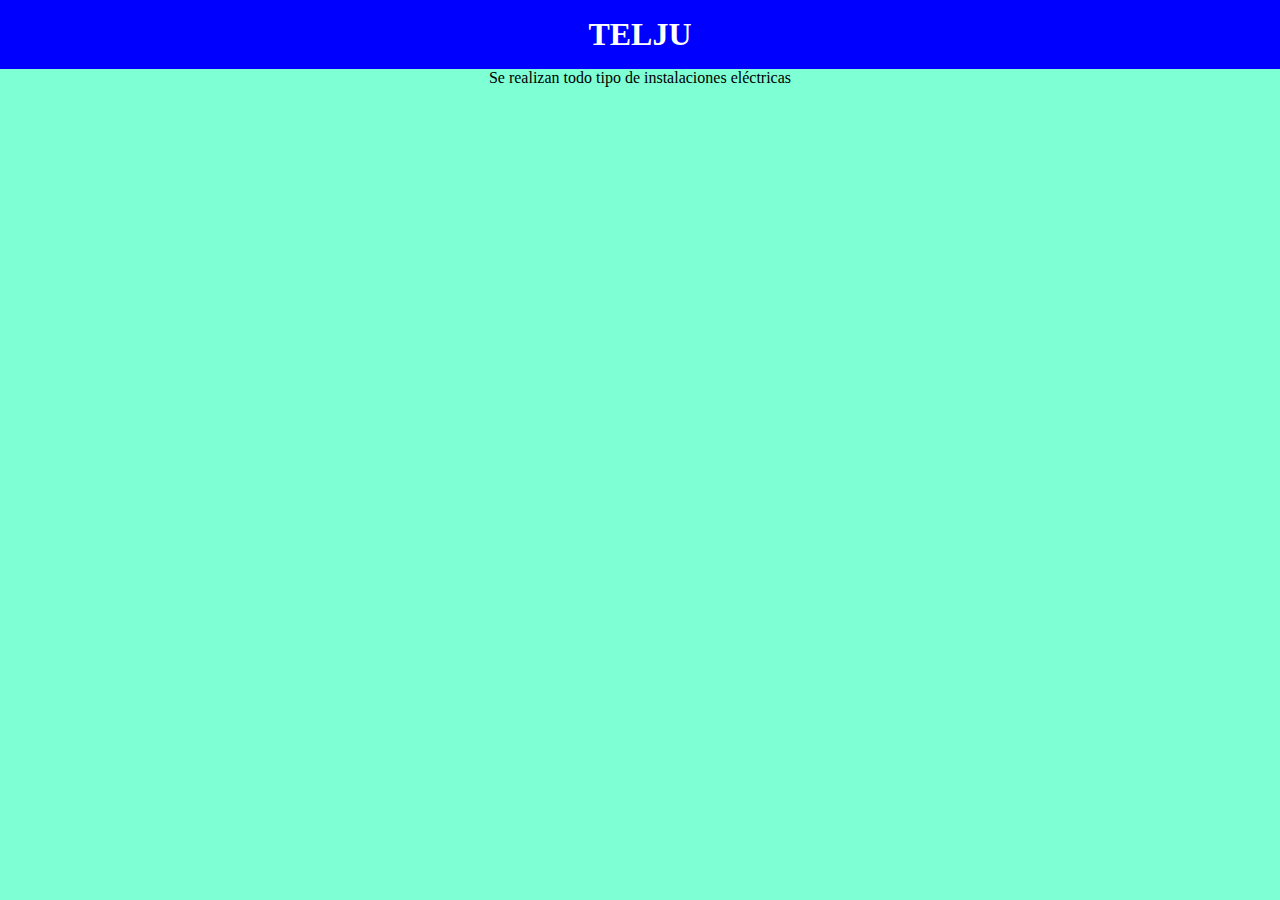
<file: index.html>
<!DOCTYPE html>
<html lang="en">
<head>
    <meta charset="UTF-8">
    <meta name="viewport" content="width=device-width, initial-scale=1.0">
    <title>TELJU Electricidad</title>

    <link rel="stylesheet" href="main.css">
</head>
<body>

    <header>
        <h1>TELJU</h1>
    </header>

    <section>
        <div>Se realizan todo tipo de instalaciones eléctricas</div>
    </section>

    <footer>
        
    </footer>
    
</body>
</html>
</file>
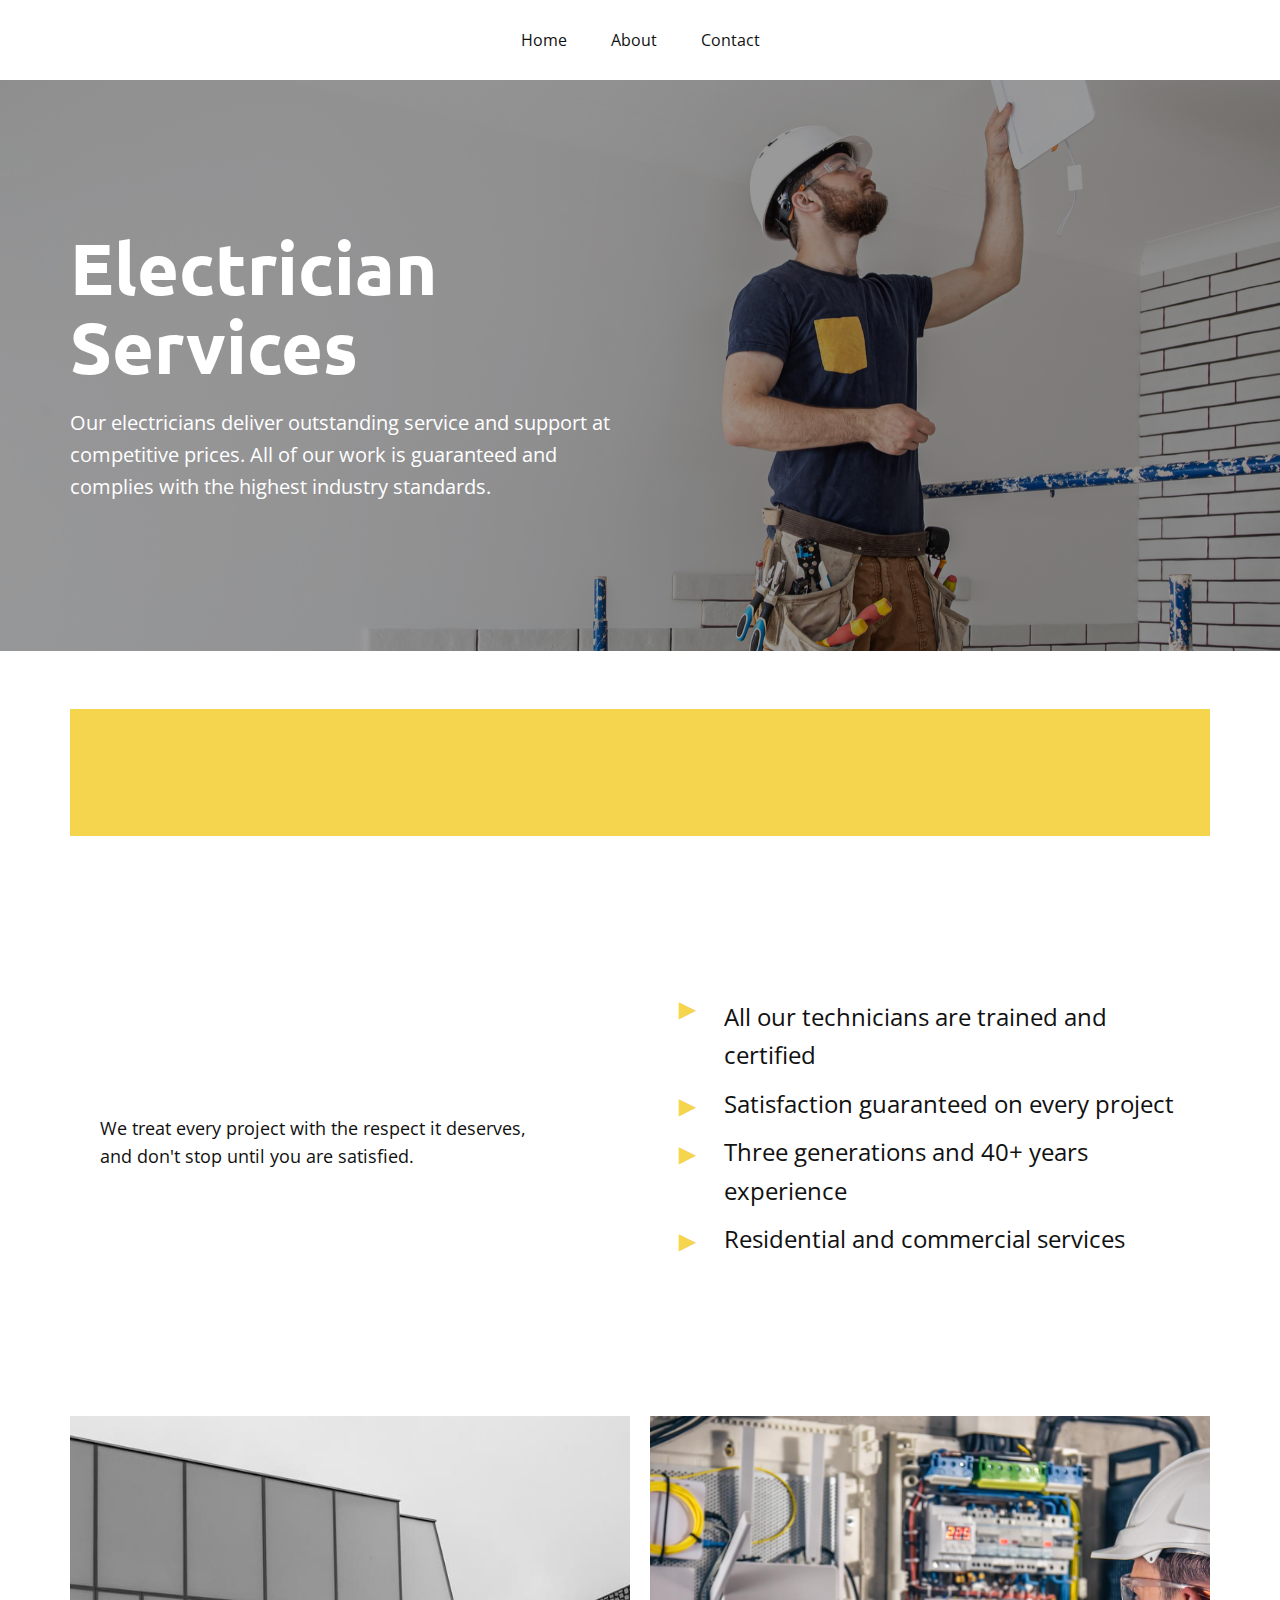
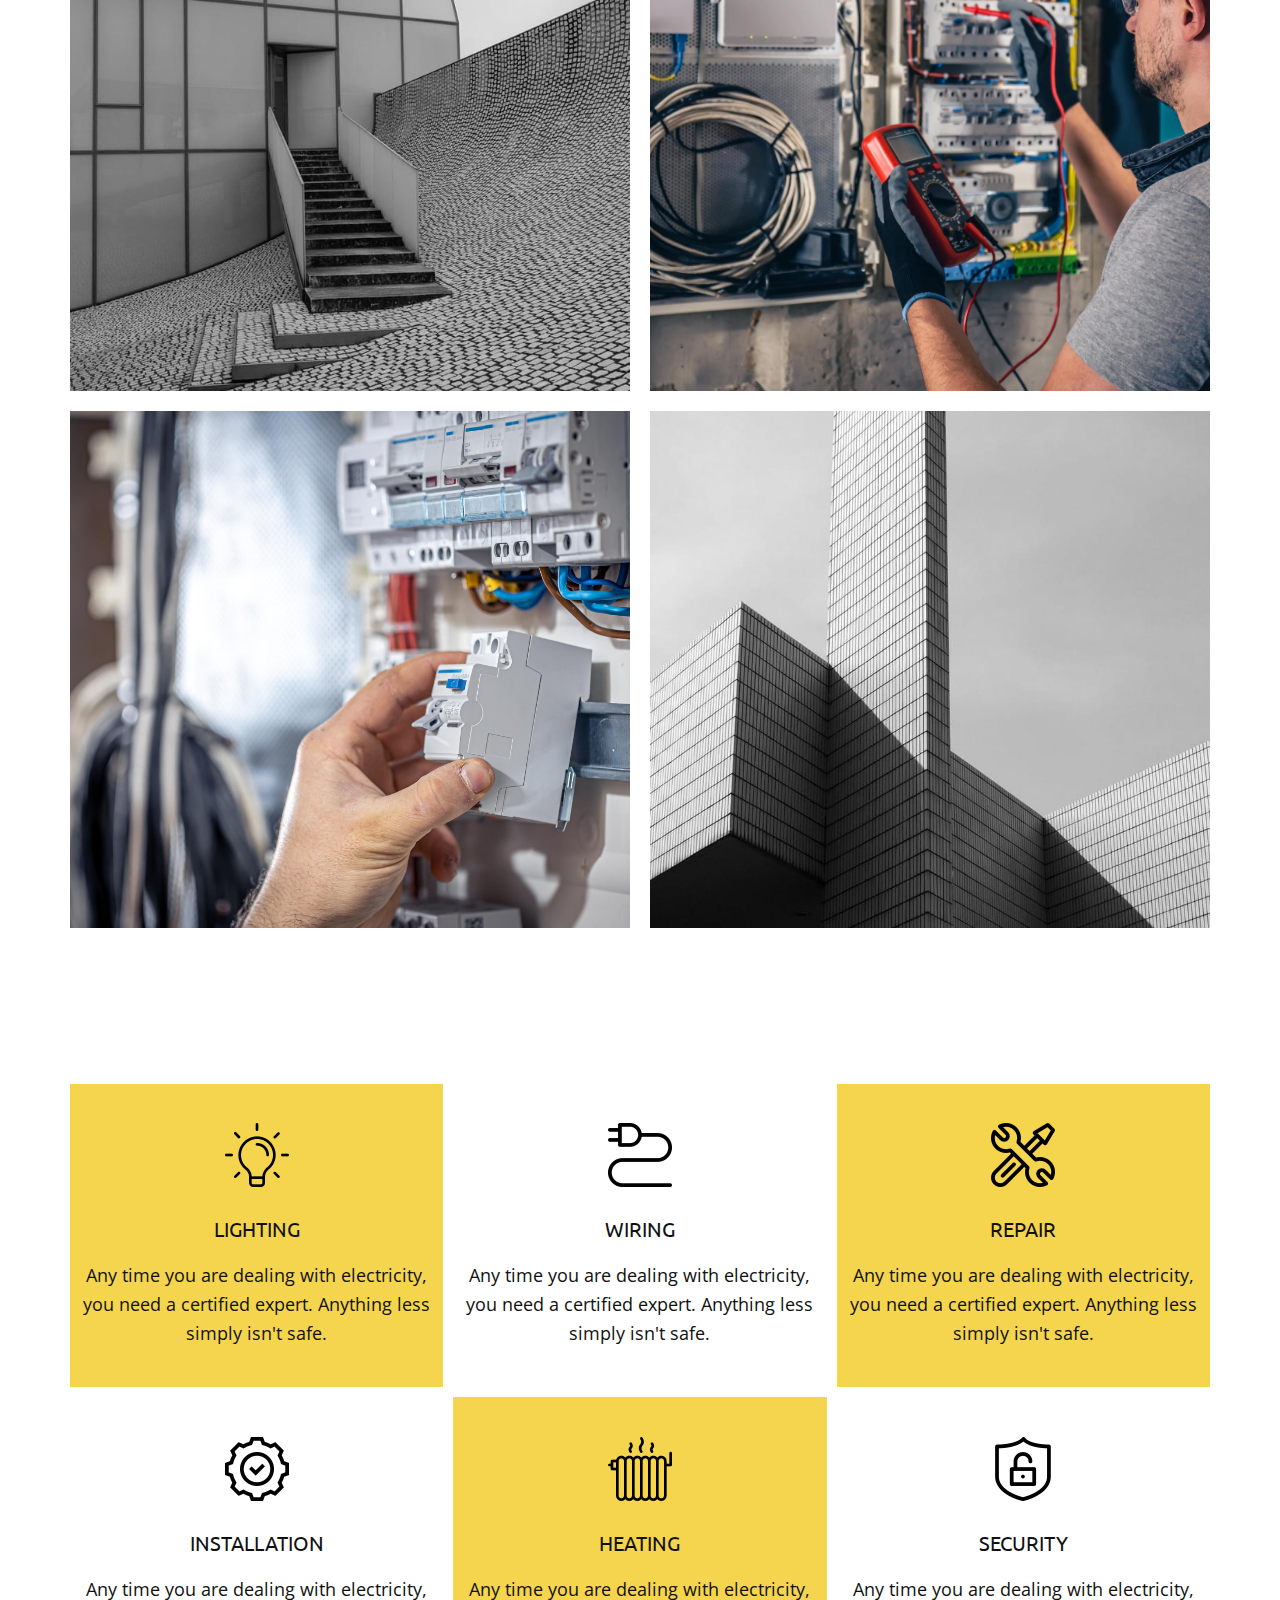
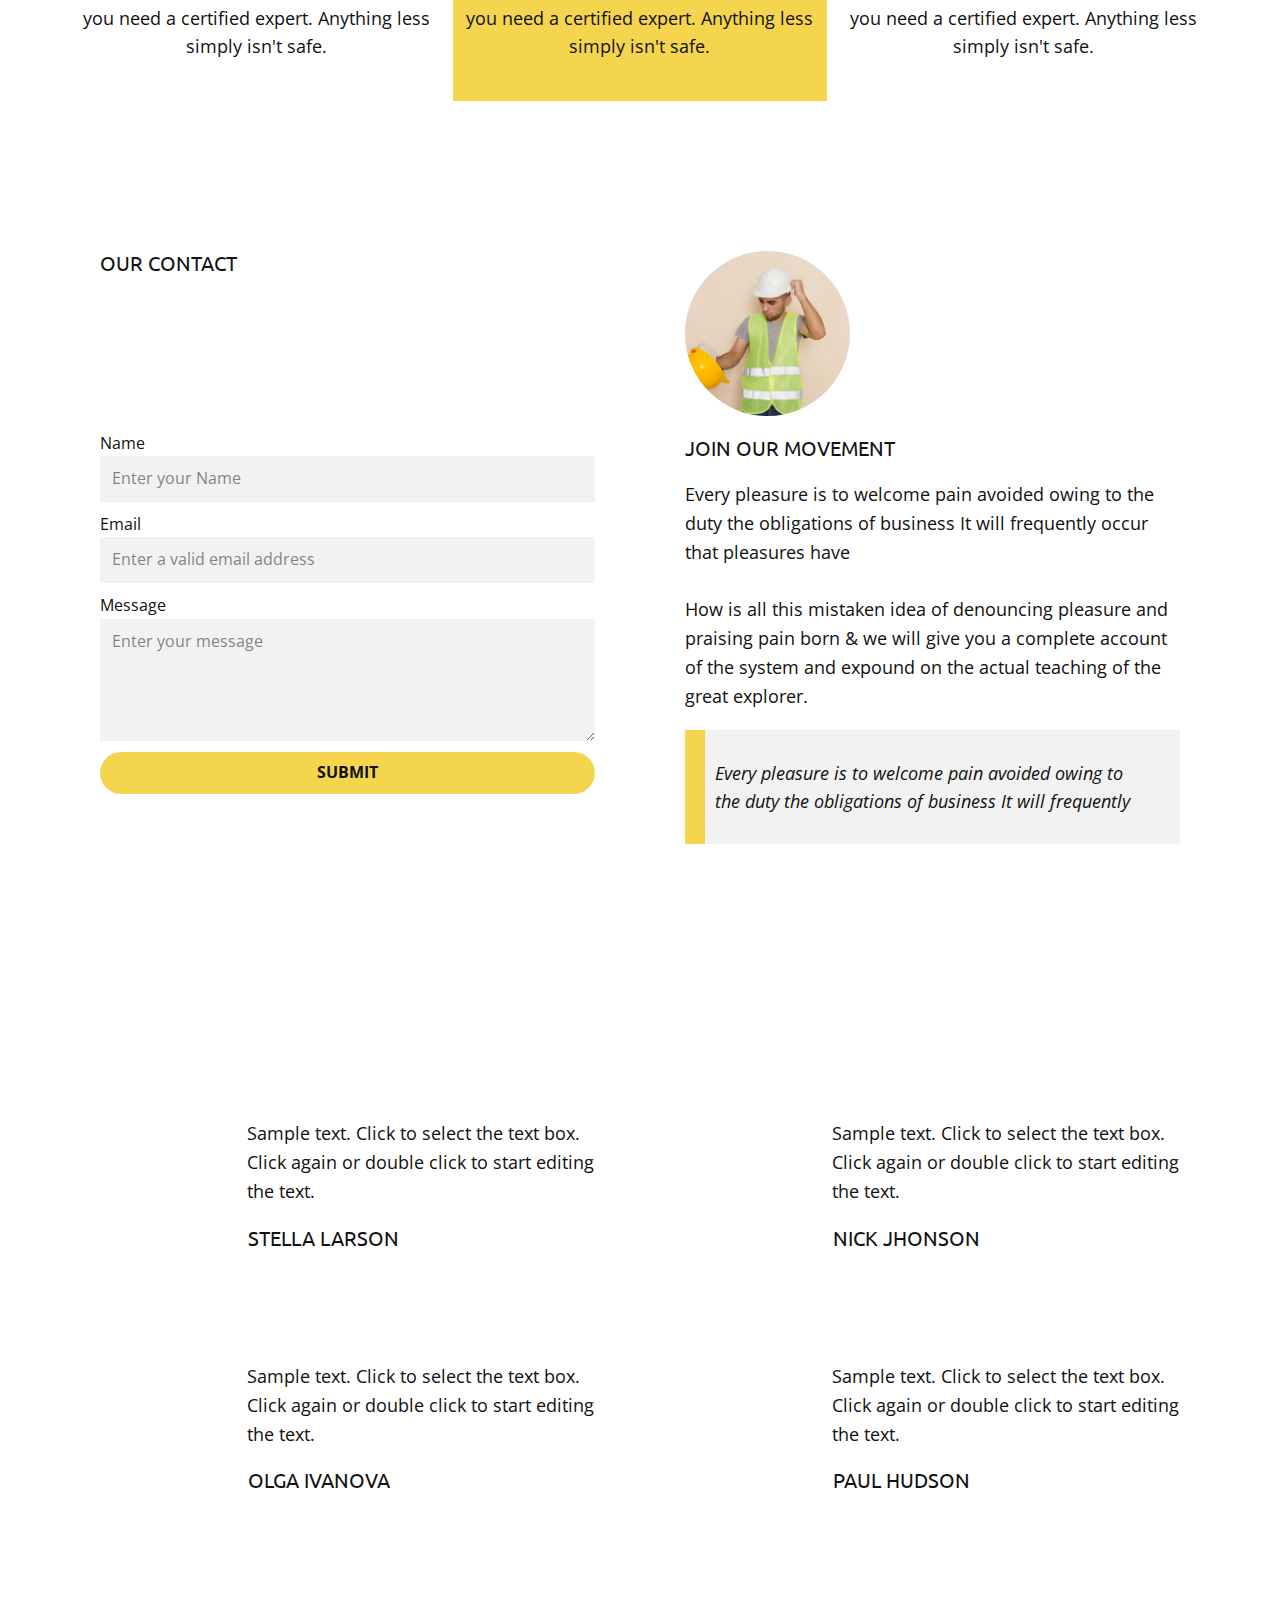
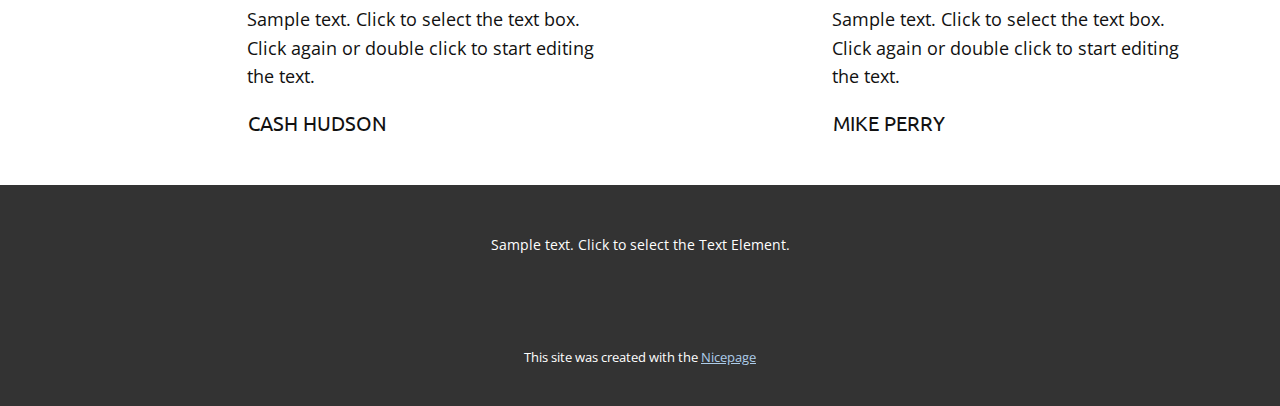
<file: website/index.html>
<!DOCTYPE html>
<html style="font-size: 16px;" lang="es">

<head>
  <meta name="viewport" content="width=device-width, initial-scale=1.0">
  <meta charset="utf-8">
  <meta name="keywords" content="​Electrician Services, ​Safety and Service, Always our Priority">
  <meta name="description" content="">
  <title>Home 1</title>
  <link rel="stylesheet" href="nicepage.css" media="screen">
  <link rel="stylesheet" href="index.css" media="screen">
  <script class="u-script" type="text/javascript" src="jquery-1.9.1.min.js" defer=""></script>
  <script class="u-script" type="text/javascript" src="nicepage.js" defer=""></script>
  <meta name="generator" content="Nicepage 7.5.3, nicepage.com">
  <meta name="referrer" content="origin">









  <link id="u-theme-google-font" rel="stylesheet"
    href="https://fonts.googleapis.com/css?family=Roboto:100,100i,300,300i,400,400i,500,500i,700,700i,900,900i|Open+Sans:300,300i,400,400i,500,500i,600,600i,700,700i,800,800i">
  <link id="u-page-google-font" rel="stylesheet"
    href="https://fonts.googleapis.com/css?family=Ubuntu:300,300i,400,400i,500,500i,700,700i">
  <script type="application/ld+json">
    {
      "@context": "http://schema.org",
      "@type": "Organization",
      "name": ""
    }
  </script>
  <meta name="theme-color" content="#478ac9">
  <meta property="og:title" content="Home 1">
  <meta property="og:type" content="website">
  <meta data-intl-tel-input-cdn-path="intlTelInput/">
</head>

<body data-home-page="https://website6467167.nicepage.io/Home-1.html?version=1b3f8daf-0bd8-be18-05f1-ea931a1cbc53"
  data-home-page-title="Home 1" data-path-to-root="./" data-include-products="false" class="u-body u-xl-mode"
  data-lang="es">
  <header class="u-clearfix u-container-align-center u-header u-header" id="sec-41f8">
    <div class="u-clearfix u-sheet u-sheet-1">
      <nav class="u-menu u-menu-one-level u-offcanvas u-menu-1">
        <div class="menu-collapse" style="font-size: 1rem; letter-spacing: 0px;">
          <a class="u-button-style u-custom-left-right-menu-spacing u-custom-padding-bottom u-custom-text-active-color u-custom-text-hover-color u-custom-top-bottom-menu-spacing u-hamburger-link u-nav-link u-text-active-palette-1-base u-text-hover-palette-2-base"
            href="#">
            <svg class="u-svg-link" viewBox="0 0 24 24">
              <use xlink:href="#menu-hamburger"></use>
            </svg>
            <svg class="u-svg-content" version="1.1" id="menu-hamburger" viewBox="0 0 16 16" x="0px" y="0px"
              xmlns:xlink="http://www.w3.org/1999/xlink" xmlns="http://www.w3.org/2000/svg">
              <g>
                <rect y="1" width="16" height="2"></rect>
                <rect y="7" width="16" height="2"></rect>
                <rect y="13" width="16" height="2"></rect>
              </g>
            </svg>
          </a>
        </div>
        <div class="u-custom-menu u-nav-container">
          <ul class="u-nav u-unstyled u-nav-1">
            <li class="u-nav-item"><a
                class="u-button-style u-nav-link u-text-active-palette-3-base u-text-hover-palette-3-base" href="#"
                style="padding: 10px 20px;">Home</a>
            </li>
            <li class="u-nav-item"><a
                class="u-button-style u-nav-link u-text-active-palette-3-base u-text-hover-palette-3-base" href="#"
                style="padding: 10px 20px;">About</a>
            </li>
            <li class="u-nav-item"><a
                class="u-button-style u-nav-link u-text-active-palette-3-base u-text-hover-palette-3-base" href="#"
                style="padding: 10px 20px;">Contact</a>
            </li>
          </ul>
        </div>
        <div class="u-custom-menu u-nav-container-collapse">
          <div class="u-black u-container-style u-inner-container-layout u-opacity u-opacity-95 u-sidenav">
            <div class="u-inner-container-layout u-sidenav-overflow">
              <div class="u-menu-close"></div>
              <ul class="u-align-center u-nav u-popupmenu-items u-unstyled u-nav-2">
                <li class="u-nav-item"><a class="u-button-style u-nav-link" href="#">Home</a>
                </li>
                <li class="u-nav-item"><a class="u-button-style u-nav-link" href="#">About</a>
                </li>
                <li class="u-nav-item"><a class="u-button-style u-nav-link" href="#">Contact</a>
                </li>
              </ul>
            </div>
          </div>
          <div class="u-black u-menu-overlay u-opacity u-opacity-70"></div>
        </div>
      </nav>
    </div>
  </header>
  <section class="u-clearfix u-image u-shading u-section-1" id="sec-0876" data-image-width="2000"
    data-image-height="1445">
    <div
      class="u-clearfix u-sheet u-valign-middle-lg u-valign-middle-md u-valign-middle-sm u-valign-middle-xl u-sheet-1">
      <h1 class="u-text u-text-1" data-animation-name="customAnimationIn" data-animation-duration="2000"> Electrician
        Services</h1>
      <p class="u-text u-text-2"> Our electricians deliver outstanding service and support at competitive prices. All of
        our work is guaranteed and complies with the highest industry standards.</p>
    </div>
  </section>
  <section class="u-clearfix u-section-2" id="sec-8982">
    <div class="u-clearfix u-sheet u-sheet-1">
      <div
        class="data-layout-selected u-align-left-lg u-clearfix u-expanded-width u-gutter-0 u-layout-wrap u-layout-wrap-1">
        <div class="u-layout">
          <div class="u-layout-row">
            <div
              class="u-container-align-center-sm u-container-align-center-xs u-container-style u-layout-cell u-palette-3-base u-size-37-md u-size-37-sm u-size-37-xs u-size-40-lg u-size-40-xl u-layout-cell-1">
              <div class="u-container-layout u-valign-middle-xl u-container-layout-1">
                <h3 class="u-align-center-sm u-align-center-xs u-text u-text-default-xl u-text-1"
                  data-animation-name="customAnimationIn" data-animation-duration="2000"> Safety and Service, Always our
                  Priority</h3>
              </div>
            </div>
            <div
              class="u-container-align-center u-container-style u-layout-cell u-palette-3-base u-size-20-lg u-size-20-xl u-size-23-md u-size-23-sm u-size-23-xs u-layout-cell-2">
              <div class="u-container-layout u-valign-middle u-container-layout-2">
                <a href="#" class="u-align-center u-black u-border-none u-btn u-button-style u-btn-1"
                  data-animation-name="customAnimationIn" data-animation-duration="2000">get a free quote&nbsp;</a>
              </div>
            </div>
          </div>
        </div>
      </div>
    </div>
  </section>
  <section class="u-clearfix u-section-3" id="sec-6ab8">
    <div class="u-clearfix u-sheet u-sheet-1">
      <div class="data-layout-selected u-clearfix u-expanded-width u-layout-wrap u-layout-wrap-1">
        <div class="u-layout" style="">
          <div class="u-layout-row" style="">
            <div class="u-container-style u-layout-cell u-size-30 u-layout-cell-1">
              <div class="u-container-layout u-valign-top u-container-layout-1">
                <h2 class="u-text u-text-default u-text-1" data-animation-name="customAnimationIn"
                  data-animation-duration="2000"> Satisfaction Guaranteed</h2>
                <p class="u-text u-text-2"> We treat every project with the respect it deserves, and don't stop until
                  you are satisfied.</p>
                <a href="#" class="u-border-none u-btn u-button-style u-palette-3-base u-btn-1"
                  data-animation-name="customAnimationIn" data-animation-duration="2000">view all services</a>
              </div>
            </div>
            <div class="u-container-style u-layout-cell u-size-30 u-layout-cell-2">
              <div class="u-container-layout u-container-layout-2">
                <ul class="u-custom-list u-spacing-10 u-text u-text-default u-text-3">
                  <li style="padding-left: 20px;">
                    <div class="u-list-icon u-text-palette-3-base">
                      <div style="font-size: 1.2em; margin: -1.2em;">►</div>
                    </div>
                  </li>
                  <li style="padding-left: 20px;">All our technicians are trained and certified</li>
                  <li style="padding-left: 20px;">
                    <div class="u-list-icon u-text-palette-3-base">
                      <div style="font-size: 1.2em; margin: -1.2em;">►</div>
                    </div>Satisfaction guaranteed on every project
                  </li>
                  <li style="padding-left: 20px;">
                    <div class="u-list-icon u-text-palette-3-base">
                      <div style="font-size: 1.2em; margin: -1.2em;">►</div>
                    </div>Three generations and 40+ years experience
                  </li>
                  <li style="padding-left: 20px;">
                    <div class="u-list-icon u-text-palette-3-base">
                      <div style="font-size: 1.2em; margin: -1.2em;">►</div>
                    </div>
                  </li>
                  <li style="padding-left: 20px;">Residential and commercial services</li>
                </ul>
              </div>
            </div>
          </div>
        </div>
      </div>
    </div>
  </section>
  <section class="u-align-left u-clearfix u-container-align-left u-section-4" id="carousel_75d4">
    <div class="u-clearfix u-sheet u-sheet-1">
      <div
        class="data-layout-selected u-align-left u-clearfix u-expanded-width u-gutter-20 u-layout-wrap u-layout-wrap-1">
        <div class="u-layout">
          <div class="u-layout-col">
            <div class="u-size-30">
              <div class="u-layout-row">
                <div
                  class="u-align-center u-container-align-center u-container-style u-image u-layout-cell u-size-30 u-image-1"
                  data-image-width="720" data-image-height="1080">
                  <div class="u-container-layout u-valign-middle u-container-layout-1">
                    <div
                      class="u-align-center u-container-align-center u-container-style u-group u-palette-3-base u-group-1"
                      data-animation-name="customAnimationIn" data-animation-duration="2000">
                      <div class="u-container-layout u-valign-middle u-container-layout-2">
                        <h3 class="u-align-center u-text u-text-1">Recent Projects</h3>
                        <p class="u-align-center u-text u-text-2"> Excepteur sint occaecat cupidatat non proident, sunt
                          in culpa qui officia deserunt mollit anim id est laborum.&nbsp;​Ut enim ad minim veniam, quis
                          nostrud exercitation ullamco laboris nisi ut aliquip ex ea commodo consequat.</p>
                      </div>
                    </div>
                  </div>
                </div>
                <div class="u-container-style u-image u-layout-cell u-size-30 u-image-2" data-image-width="2000"
                  data-image-height="1333">
                  <div class="u-container-layout u-container-layout-3"></div>
                </div>
              </div>
            </div>
            <div class="u-size-30">
              <div class="u-layout-row">
                <div class="u-container-style u-image u-layout-cell u-size-30 u-image-3" data-image-width="1500"
                  data-image-height="1000">
                  <div class="u-container-layout u-container-layout-4"></div>
                </div>
                <div class="u-container-style u-image u-layout-cell u-size-30 u-image-4" data-image-width="810"
                  data-image-height="1080">
                  <div class="u-container-layout u-container-layout-5"></div>
                </div>
              </div>
            </div>
          </div>
        </div>
      </div>
    </div>
  </section>
  <section class="u-clearfix u-container-align-center u-section-5" id="sec-66c0">
    <div class="u-clearfix u-sheet u-sheet-1">
      <h2 class="u-align-center u-text u-text-default u-text-1" data-animation-name="customAnimationIn"
        data-animation-duration="2000">Our Services</h2>
      <div class="u-expanded-width u-list u-list-1">
        <div class="u-repeater u-repeater-1">
          <div
            class="u-container-align-center u-container-style u-custom-item u-list-item u-palette-3-base u-repeater-item u-list-item-1">
            <div class="u-container-layout u-similar-container u-valign-middle u-container-layout-1">
              <span class="u-align-center u-file-icon u-icon u-text-black u-icon-1"><img
                  src="images/2910914-c46c1be8.png" alt=""></span>
              <h5 class="u-align-center u-text u-text-default u-text-2">Lighting</h5>
              <p class="u-align-center u-text u-text-default u-text-3"> Any time you are dealing with electricity, you
                need a certified expert. Anything less simply isn't safe.</p>
            </div>
          </div>
          <div class="u-container-align-center u-container-style u-custom-item u-list-item u-repeater-item">
            <div class="u-container-layout u-similar-container u-valign-middle u-container-layout-2">
              <span class="u-align-center u-file-icon u-icon u-text-black u-icon-2"><img
                  src="images/1373626-8a7c5cbc.png" alt=""></span>
              <h5 class="u-align-center u-text u-text-default u-text-4">Wiring</h5>
              <p class="u-align-center u-text u-text-default u-text-5"> Any time you are dealing with electricity, you
                need a certified expert. Anything less simply isn't safe.</p>
            </div>
          </div>
          <div
            class="u-container-align-center u-container-style u-custom-item u-list-item u-palette-3-base u-repeater-item u-list-item-3">
            <div class="u-container-layout u-similar-container u-valign-middle u-container-layout-3">
              <span class="u-align-center u-file-icon u-icon u-text-black u-icon-3"><img
                  src="images/807380-7b6f06cb.png" alt=""></span>
              <h5 class="u-align-center u-text u-text-default u-text-6">Repair</h5>
              <p class="u-align-center u-text u-text-default u-text-7"> Any time you are dealing with electricity, you
                need a certified expert. Anything less simply isn't safe.</p>
            </div>
          </div>
          <div class="u-container-align-center u-container-style u-custom-item u-list-item u-repeater-item">
            <div class="u-container-layout u-similar-container u-valign-middle u-container-layout-4">
              <span class="u-align-center u-file-icon u-icon u-icon-4"><img src="images/4905165.png" alt=""></span>
              <h5 class="u-align-center u-text u-text-default u-text-8">Installation</h5>
              <p class="u-align-center u-text u-text-default u-text-9"> Any time you are dealing with electricity, you
                need a certified expert. Anything less simply isn't safe.</p>
            </div>
          </div>
          <div
            class="u-container-align-center u-container-style u-custom-item u-list-item u-palette-3-base u-repeater-item u-list-item-5">
            <div class="u-container-layout u-similar-container u-valign-middle u-container-layout-5">
              <span class="u-align-center u-file-icon u-icon u-icon-5"><img src="images/289759.png" alt=""></span>
              <h5 class="u-align-center u-text u-text-default u-text-10">Heating</h5>
              <p class="u-align-center u-text u-text-default u-text-11"> Any time you are dealing with electricity, you
                need a certified expert. Anything less simply isn't safe.</p>
            </div>
          </div>
          <div class="u-container-align-center u-container-style u-custom-item u-list-item u-repeater-item">
            <div class="u-container-layout u-similar-container u-valign-middle u-container-layout-6">
              <span class="u-align-center u-file-icon u-icon u-icon-6"><img src="images/1691685.png" alt=""></span>
              <h5 class="u-align-center u-text u-text-default u-text-12">Security</h5>
              <p class="u-align-center u-text u-text-default u-text-13"> Any time you are dealing with electricity, you
                need a certified expert. Anything less simply isn't safe.</p>
            </div>
          </div>
        </div>
      </div>
    </div>
  </section>
  <section class="u-clearfix u-section-6" id="carousel_3aaf">
    <div class="u-clearfix u-sheet u-sheet-1">
      <div
        class="data-layout-selected u-align-left-lg u-align-left-md u-align-left-sm u-align-left-xs u-clearfix u-expanded-width u-gutter-30 u-layout-wrap u-layout-wrap-1">
        <div class="u-layout">
          <div class="u-layout-row">
            <div class="u-container-style u-layout-cell u-size-30 u-white u-layout-cell-1">
              <div class="u-container-layout u-container-layout-1">
                <h5 class="u-text u-text-default u-text-1">Our Contact</h5>
                <h2 class="u-text u-text-default u-text-2" data-animation-name="customAnimationIn"
                  data-animation-duration="2000"> Feel Free To Ask Me Anything</h2>
                <div class="u-expanded-width-sm u-expanded-width-xs u-form u-form-1">
                  <form action="https://forms.nicepagesrv.com/v2/form/process"
                    class="u-clearfix u-form-spacing-10 u-form-vertical u-inner-form" source="email" name="form"
                    style="padding: 0px;">
                    <div class="u-form-group u-form-name">
                      <label for="name-513e" class="u-label">Name</label>
                      <input type="text" placeholder="Enter your Name" id="name-513e" name="name"
                        class="u-border-none u-grey-5 u-input u-input-rectangle" required="">
                    </div>
                    <div class="u-form-email u-form-group">
                      <label for="email-513e" class="u-label">Email</label>
                      <input type="email" placeholder="Enter a valid email address" id="email-513e" name="email"
                        class="u-border-none u-grey-5 u-input u-input-rectangle" required="">
                    </div>
                    <div class="u-form-group u-form-message">
                      <label for="message-513e" class="u-label">Message</label>
                      <textarea placeholder="Enter your message" rows="4" cols="50" id="message-513e" name="message"
                        class="u-border-none u-grey-5 u-input u-input-rectangle" required=""></textarea>
                    </div>
                    <div class="u-align-left u-form-group u-form-submit">
                      <a href="#"
                        class="u-border-none u-btn u-btn-submit u-button-style u-hover-black u-palette-3-base u-btn-1">Submit</a>
                      <input type="submit" value="submit" class="u-form-control-hidden">
                    </div>
                    <div class="u-form-send-message u-form-send-success"> Thank you! Your message has been sent. </div>
                    <div class="u-form-send-error u-form-send-message"> Unable to send your message. Please fix errors
                      then try again. </div>
                    <input type="hidden" value="" name="recaptchaResponse">
                    <input type="hidden" name="formServices" value="e20fc477-2a28-bc4e-6feb-b6e2b41cac64">
                  </form>
                </div>
              </div>
            </div>
            <div class="u-container-style u-layout-cell u-size-30 u-white u-layout-cell-2">
              <div class="u-container-layout u-valign-top u-container-layout-2">
                <div class="u-image u-image-circle u-image-1" alt="" data-image-width="2000" data-image-height="1333">
                </div>
                <h5 class="u-text u-text-default u-text-3">Join Our Movement</h5>
                <p class="u-text u-text-4"> Every pleasure is to welcome pain avoided owing to the duty the obligations
                  of business It will frequently occur that pleasures have<br>
                  <br>How is all this mistaken idea of denouncing pleasure and praising pain born &amp; we will give you
                  a complete account of the system and expound on the actual teaching of the great explorer.
                </p>
                <div
                  class="custom-expanded u-border-20 u-border-no-bottom u-border-no-right u-border-no-top u-border-palette-3-base u-container-style u-grey-5 u-group u-group-1">
                  <div class="u-container-layout u-valign-middle u-container-layout-3">
                    <p class="u-text u-text-default u-text-5"> Every pleasure is to welcome pain avoided owing to the
                      duty the obligations of business It will fr<span style="font-style: italic;"></span>equently
                    </p>
                  </div>
                </div>
              </div>
            </div>
          </div>
        </div>
      </div>
    </div>
  </section>
  <section class="u-align-center u-clearfix u-container-align-center u-section-7" id="carousel_3851">
    <div class="u-clearfix u-sheet u-sheet-1">
      <h2 class="u-align-center u-text u-text-default u-text-1" data-animation-name="customAnimationIn"
        data-animation-duration="2000">Testimonials</h2>
      <div class="u-expanded-width u-list u-list-1">
        <div class="u-repeater u-repeater-1">
          <div
            class="u-container-align-center-lg u-container-align-center-md u-container-align-center-sm u-container-align-center-xs u-container-style u-list-item u-repeater-item u-shape-rectangle">
            <div class="u-container-layout u-similar-container u-valign-middle u-container-layout-1">
              <div alt="" class="u-image u-image-circle u-image-1" data-image-width="1620" data-image-height="1080"
                data-animation-name="customAnimationIn" data-animation-duration="1000"></div>
              <p class="u-align-center-lg u-align-center-md u-align-center-sm u-align-center-xs u-text u-text-2">Sample
                text. Click to select the text box. Click again or double click to start editing the text.</p>
              <h5
                class="u-align-center-lg u-align-center-md u-align-center-sm u-align-center-xs u-text u-text-default u-text-3">
                stella larson</h5>
            </div>
          </div>
          <div
            class="u-container-align-center-lg u-container-align-center-md u-container-align-center-sm u-container-align-center-xs u-container-style u-list-item u-repeater-item u-shape-rectangle">
            <div class="u-container-layout u-similar-container u-valign-middle u-container-layout-2">
              <div alt="" class="u-image u-image-circle u-image-2" data-image-width="1620" data-image-height="1080"
                data-animation-name="customAnimationIn" data-animation-duration="2000"></div>
              <p class="u-align-center-lg u-align-center-md u-align-center-sm u-align-center-xs u-text u-text-4">Sample
                text. Click to select the text box. Click again or double click to start editing the text.</p>
              <h5
                class="u-align-center-lg u-align-center-md u-align-center-sm u-align-center-xs u-text u-text-default u-text-5">
                nick jhonson</h5>
            </div>
          </div>
          <div
            class="u-container-align-center-lg u-container-align-center-md u-container-align-center-sm u-container-align-center-xs u-container-style u-list-item u-repeater-item u-shape-rectangle">
            <div class="u-container-layout u-similar-container u-valign-middle u-container-layout-3">
              <div alt="" class="u-image u-image-circle u-image-3" data-image-width="1280" data-image-height="854"
                data-animation-name="customAnimationIn" data-animation-duration="1000"></div>
              <p class="u-align-center-lg u-align-center-md u-align-center-sm u-align-center-xs u-text u-text-6">Sample
                text. Click to select the text box. Click again or double click to start editing the text.</p>
              <h5
                class="u-align-center-lg u-align-center-md u-align-center-sm u-align-center-xs u-text u-text-default u-text-7">
                olga ivanova</h5>
            </div>
          </div>
          <div
            class="u-container-align-center-lg u-container-align-center-md u-container-align-center-sm u-container-align-center-xs u-container-style u-list-item u-repeater-item u-shape-rectangle">
            <div class="u-container-layout u-similar-container u-valign-middle u-container-layout-4">
              <div alt="" class="u-image u-image-circle u-image-4" data-image-width="864" data-image-height="1080"
                data-animation-name="customAnimationIn" data-animation-duration="1000"></div>
              <p class="u-align-center-lg u-align-center-md u-align-center-sm u-align-center-xs u-text u-text-8">Sample
                text. Click to select the text box. Click again or double click to start editing the text.</p>
              <h5
                class="u-align-center-lg u-align-center-md u-align-center-sm u-align-center-xs u-text u-text-default u-text-9">
                paul hudson</h5>
            </div>
          </div>
          <div
            class="u-container-align-center-lg u-container-align-center-md u-container-align-center-sm u-container-align-center-xs u-container-style u-list-item u-repeater-item u-shape-rectangle">
            <div class="u-container-layout u-similar-container u-valign-middle u-container-layout-5">
              <div alt="" class="u-image u-image-circle u-image-5" data-image-width="720" data-image-height="1080"
                data-animation-name="customAnimationIn" data-animation-duration="1000"></div>
              <p class="u-align-center-lg u-align-center-md u-align-center-sm u-align-center-xs u-text u-text-10">Sample
                text. Click to select the text box. Click again or double click to start editing the text.</p>
              <h5
                class="u-align-center-lg u-align-center-md u-align-center-sm u-align-center-xs u-text u-text-default u-text-11">
                cash hudson</h5>
            </div>
          </div>
          <div
            class="u-container-align-center-lg u-container-align-center-md u-container-align-center-sm u-container-align-center-xs u-container-style u-list-item u-repeater-item u-shape-rectangle">
            <div class="u-container-layout u-similar-container u-valign-middle u-container-layout-6">
              <div alt="" class="u-image u-image-circle u-image-6" data-image-width="1280" data-image-height="853"
                data-animation-name="customAnimationIn" data-animation-duration="1000"></div>
              <p class="u-align-center-lg u-align-center-md u-align-center-sm u-align-center-xs u-text u-text-12">Sample
                text. Click to select the text box. Click again or double click to start editing the text.</p>
              <h5
                class="u-align-center-lg u-align-center-md u-align-center-sm u-align-center-xs u-text u-text-default u-text-13">
                mike perry</h5>
            </div>
          </div>
        </div>
      </div>
    </div>
  </section>



  <footer class="u-align-center u-clearfix u-container-align-center u-footer u-grey-80 u-footer" id="sec-59bd">
    <div class="u-clearfix u-sheet u-sheet-1">
      <p class="u-small-text u-text u-text-variant u-text-1">Sample text. Click to select the Text Element.</p>
    </div>
  </footer>
  <section class="u-backlink u-clearfix u-grey-80">
    <p class="u-text">
      <span>This site was created with the </span>
      <a class="u-link" href="https://nicepage.com/" target="_blank" rel="nofollow">
        <span>Nicepage</span>
      </a>
    </p>
  </section>

</body>

</html>
</file>
<file: main.css>
* {
    margin: 0;
    padding: 0;
}

body {
    background-color: aquamarine;
    text-align: center;
}

header {
    background-color: blue;
    color: white;
    padding: 16px 0;
}
</file>
